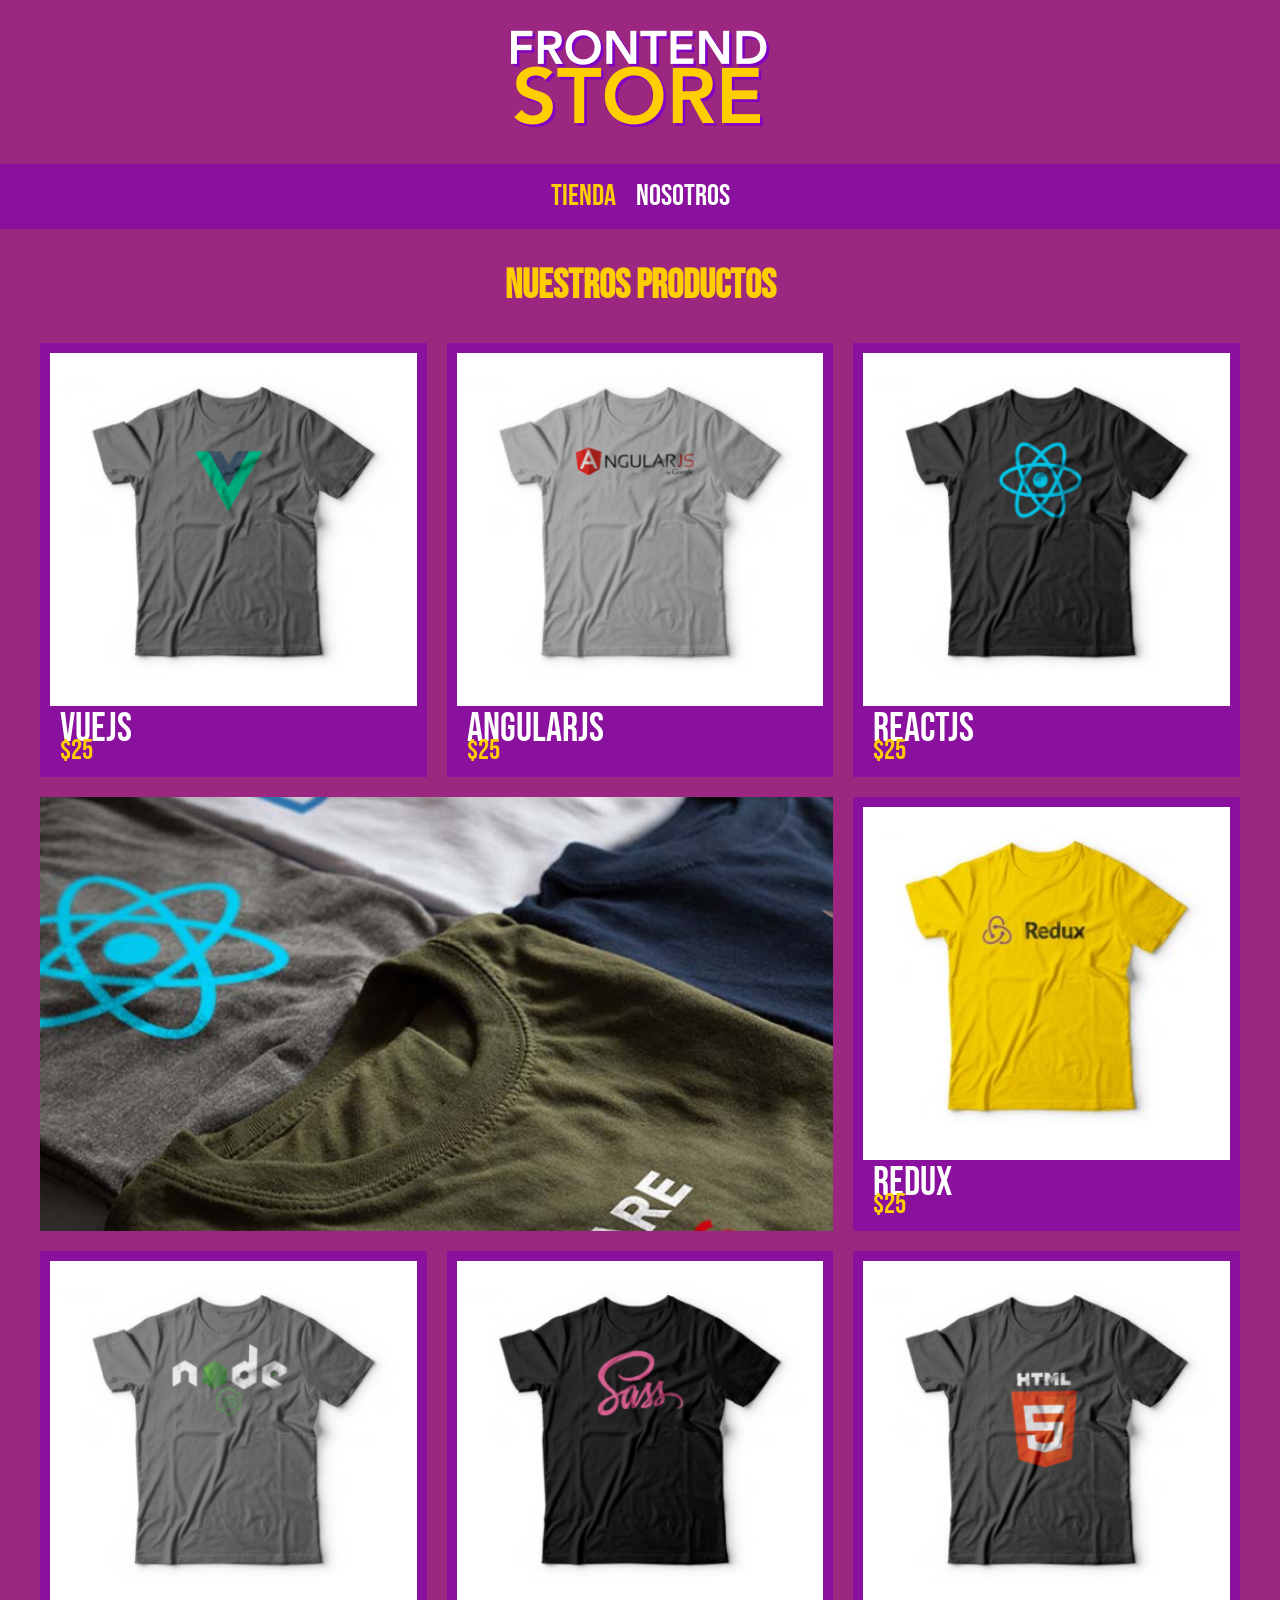
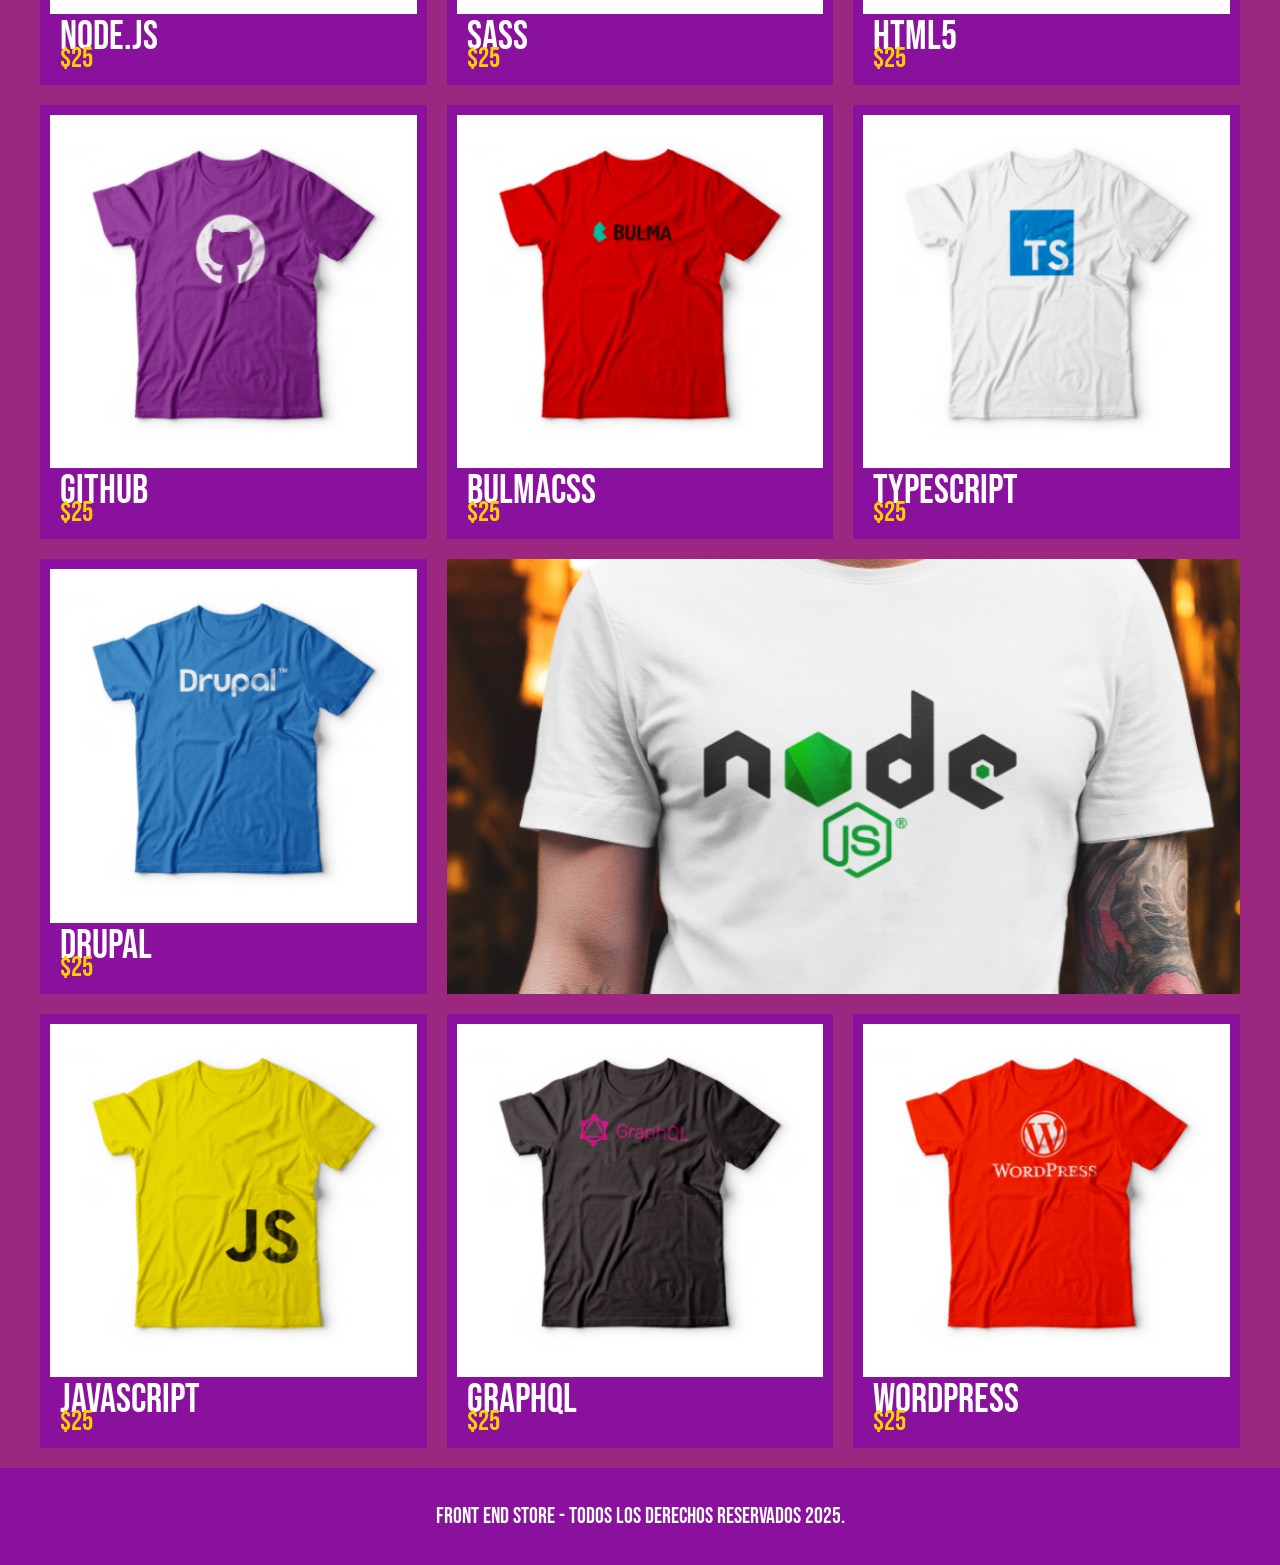
<file: index.html>
<!DOCTYPE html>
<html lang="en">
<head>
    <meta charset="UTF-8">
    <meta name="viewport" content="width=device-width, initial-scale=1.0">

    <link rel="stylesheet" href="css/normalize.css">
    <link rel="stylesheet" href="css/styles.css">
    <link rel="preconnect" href="https://fonts.googleapis.com">
    <link rel="preconnect" href="https://fonts.gstatic.com" crossorigin>
    <link href="https://fonts.googleapis.com/css2?family=Bebas+Neue&display=swap" rel="stylesheet">
    <link rel="preconnect" href="https://fonts.googleapis.com">
    <link rel="preconnect" href="https://fonts.gstatic.com" crossorigin>
    <link href="https://fonts.googleapis.com/css2?family=Dosis:wght@200..800&display=swap" rel="stylesheet">

    <title>FrontEnd Store</title>
</head>
<body>

    <header class="header">
        <a href="index.html">
            <img class="header__logo" src="img/logo.png" alt="logo">
        </a>
    </header>

        <nav class="navegacion">
            <a class="navegacion__enlace navegacion__enlace--activo" href="index.html">Tienda</a>
            <a class="navegacion__enlace" href="nosotros.html">Nosotros</a>
        </nav>

        <main class="contenedor">
            <h1>Nuestros Productos</h1>

                <div class="grid">
                    <div class="producto"> <!--Producto-->
                        <a href="producto.html">
                            <img class="producto__imagen" src="img/1.jpg" alt="camisa">
                            <div class="producto__informacion">
                                <p class="producto__nombre">VueJS</p>
                                <p class="producto__precio">$25</p>
                            </div>
                        </a>
                    </div><!--Producto-->
                <div class="producto"> <!--Producto-->
                    <a href="producto.html">
                        <img class="producto__imagen" src="img/2.jpg" alt="camisa">
                        <div class="producto__informacion">
                            <p class="producto__nombre">AngularJS</p>
                            <p class="producto__precio">$25</p>
                        </div>
                    </a>
                </div><!--Producto-->
                <div class="producto"> <!--Producto-->
                    <a href="producto.html">
                        <img class="producto__imagen" src="img/3.jpg" alt="camisa">
                        <div class="producto__informacion">
                            <p class="producto__nombre">ReactJS</p>
                            <p class="producto__precio">$25</p>
                        </div>
                    </a>
                </div><!--Producto-->
                <div class="producto"> <!--Producto-->
                    <a href="producto.html">
                        <img class="producto__imagen" src="img/4.jpg" alt="camisa">
                        <div class="producto__informacion">
                            <p class="producto__nombre">Redux</p>
                            <p class="producto__precio">$25</p>
                        </div>
                    </a>
                </div><!--Producto-->
                <div class="producto"> <!--Producto-->
                    <a href="producto.html">
                        <img class="producto__imagen" src="img/5.jpg" alt="camisa">
                        <div class="producto__informacion">
                            <p class="producto__nombre">Node.JS</p>
                            <p class="producto__precio">$25</p>
                        </div>
                    </a>
                </div><!--Producto-->
                <div class="producto"> <!--Producto-->
                    <a href="producto.html">
                        <img class="producto__imagen" src="img/6.jpg" alt="camisa">
                        <div class="producto__informacion">
                            <p class="producto__nombre">SASS</p>
                            <p class="producto__precio">$25</p>
                        </div>
                    </a>
                </div><!--Producto-->
                <div class="producto"> <!--Producto-->
                    <a href="producto.html">
                        <img class="producto__imagen" src="img/7.jpg" alt="camisa">
                        <div class="producto__informacion">
                            <p class="producto__nombre">HTML5</p>
                            <p class="producto__precio">$25</p>
                        </div>
                    </a>
                </div><!--Producto-->
                <div class="producto"> <!--Producto-->
                    <a href="producto.html">
                        <img class="producto__imagen" src="img/8.jpg" alt="camisa">
                        <div class="producto__informacion">
                            <p class="producto__nombre">Github</p>
                            <p class="producto__precio">$25</p>
                        </div>
                    </a>
                </div><!--Producto-->
                <div class="producto"> <!--Producto-->
                    <a href="producto.html">
                        <img class="producto__imagen" src="img/9.jpg" alt="camisa">
                        <div class="producto__informacion">
                            <p class="producto__nombre">BulmaCSS</p>
                            <p class="producto__precio">$25</p>
                        </div>
                    </a>
                </div><!--Producto-->
                <div class="producto"> <!--Producto-->
                    <a href="producto.html">
                        <img class="producto__imagen" src="img/10.jpg" alt="camisa">
                        <div class="producto__informacion">
                            <p class="producto__nombre">TypeScript</p>
                            <p class="producto__precio">$25</p>
                        </div>
                    </a>
                </div><!--Producto-->
                <div class="producto"> <!--Producto-->
                    <a href="producto.html">
                        <img class="producto__imagen" src="img/11.jpg" alt="camisa">
                        <div class="producto__informacion">
                            <p class="producto__nombre">Drupal</p>
                            <p class="producto__precio">$25</p>
                        </div>
                    </a>
                </div><!--Producto-->
                <div class="producto"> <!--Producto-->
                    <a href="producto.html">
                        <img class="producto__imagen" src="img/12.jpg" alt="camisa">
                        <div class="producto__informacion">
                            <p class="producto__nombre">JavaScript</p>
                            <p class="producto__precio">$25</p>
                        </div>
                    </a>
                </div><!--Producto-->
                <div class="producto"> <!--Producto-->
                    <a href="producto.html">
                        <img class="producto__imagen" src="img/13.jpg" alt="camisa">
                        <div class="producto__informacion">
                            <p class="producto__nombre">GraphQl</p>
                            <p class="producto__precio">$25</p>
                        </div>
                    </a>
                </div><!--Producto-->
                <div class="producto"> <!--Producto-->
                    <a href="producto.html">
                        <img class="producto__imagen" src="img/14.jpg" alt="camisa">
                        <div class="producto__informacion">
                            <p class="producto__nombre">WordPress</p>
                            <p class="producto__precio">$25</p>
                        </div>
                    </a>
                </div><!--Producto-->

                <div class="grafico grafico--camisas"></div>
                <div class="grafico grafico--node"></div>



            </div>

        </main>


        <footer class="footer">
            <p class="footer__texto">Front End Store - Todos los derechos Reservados 2025.</p>
        </footer>

</body>
</html>
</file>
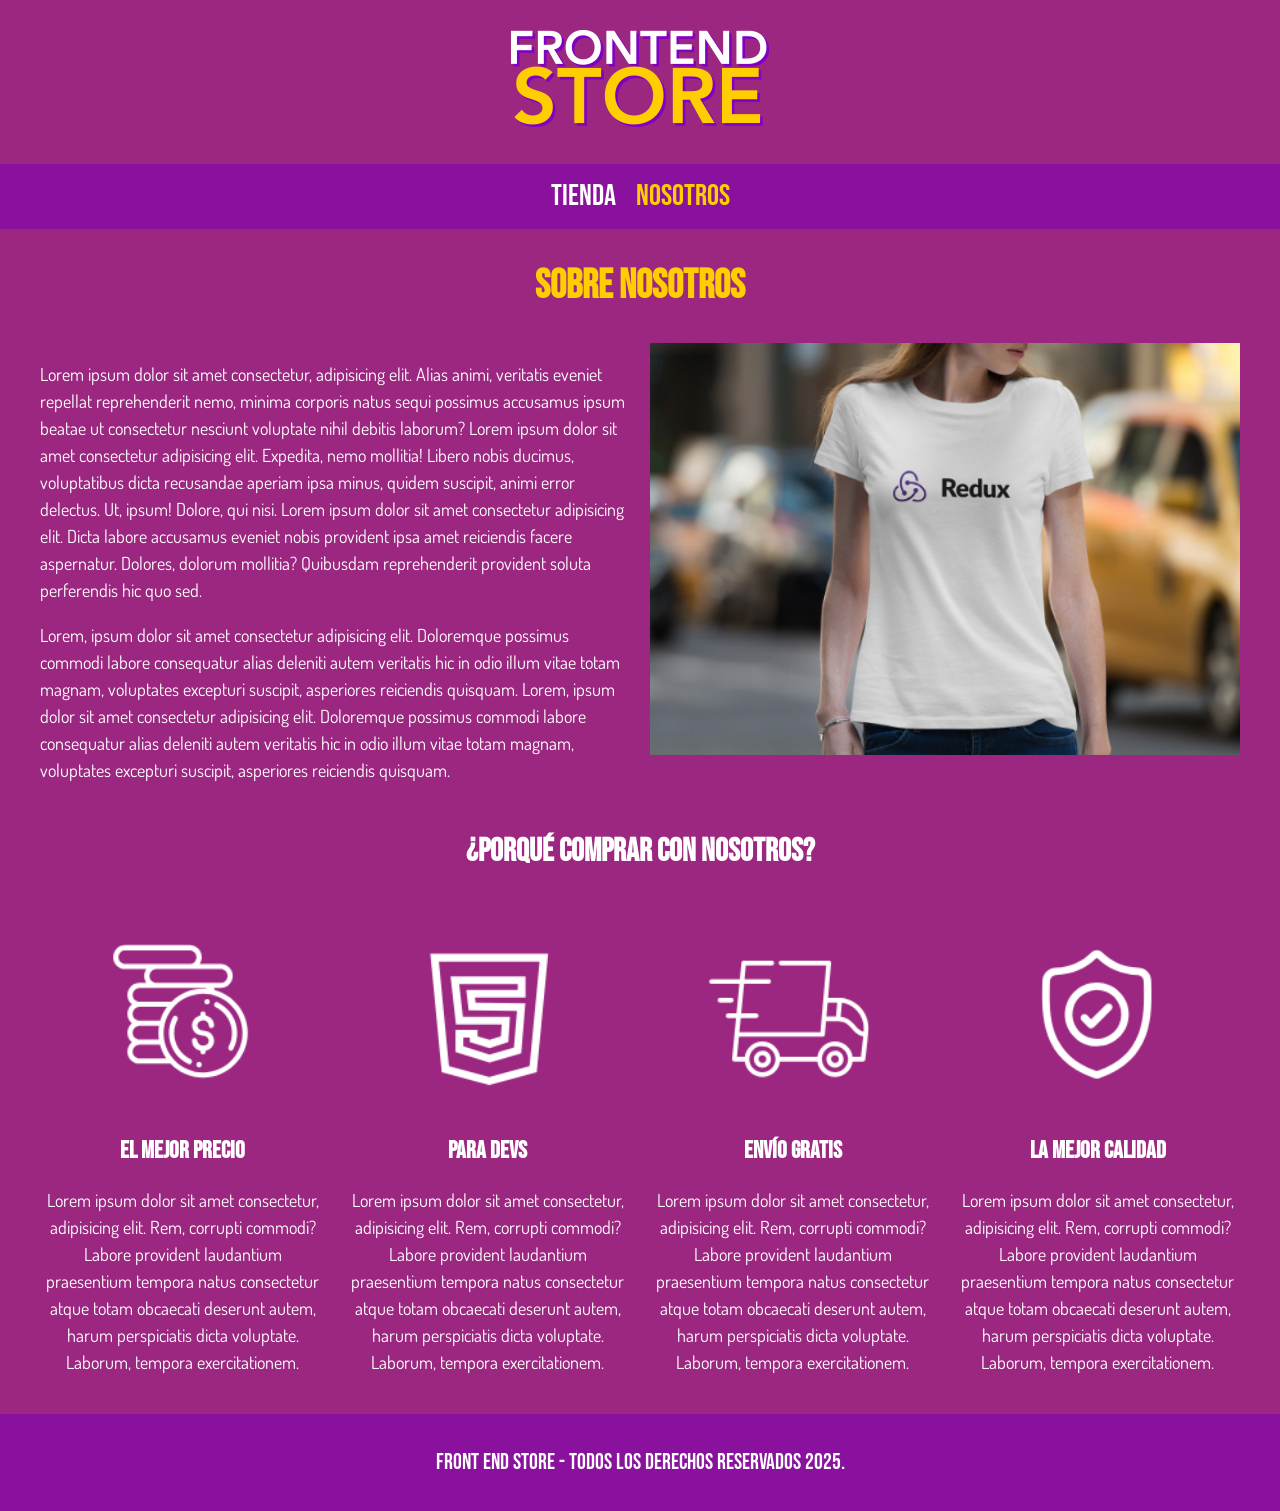
<file: nosotros.html>
<!DOCTYPE html>
<html lang="en">
<head>
    <meta charset="UTF-8">
    <meta name="viewport" content="width=device-width, initial-scale=1.0">

    <link rel="stylesheet" href="css/normalize.css">
    <link rel="stylesheet" href="css/styles.css">
    <link rel="preconnect" href="https://fonts.googleapis.com">
    <link rel="preconnect" href="https://fonts.gstatic.com" crossorigin>
    <link href="https://fonts.googleapis.com/css2?family=Bebas+Neue&display=swap" rel="stylesheet">
    <link rel="preconnect" href="https://fonts.googleapis.com">
    <link rel="preconnect" href="https://fonts.gstatic.com" crossorigin>
    <link href="https://fonts.googleapis.com/css2?family=Dosis:wght@200..800&display=swap" rel="stylesheet">

    <title>FrontEnd Store</title>
</head>
<body>

    <header class="header">
        <a href="index.html">
            <img class="header__logo" src="img/logo.png" alt="logo">
        </a>
    </header>

        <nav class="navegacion">
            <a class="navegacion__enlace" href="index.html">Tienda</a>
            <a class="navegacion__enlace navegacion__enlace--activo" href="nosotros.html">Nosotros</a>
        </nav>

        <main class="contenedor">
            <h1>Sobre Nosotros</h1>
        
            <div class="grid__nosotros">
                
                <div class="grid__texto">

                 <p>
                    Lorem ipsum dolor sit amet consectetur, adipisicing elit. Alias animi, veritatis eveniet repellat reprehenderit nemo, minima corporis natus sequi possimus accusamus ipsum beatae ut consectetur nesciunt voluptate nihil debitis laborum?
                    Lorem ipsum dolor sit amet consectetur adipisicing elit. Expedita, nemo mollitia! Libero nobis ducimus, voluptatibus dicta recusandae aperiam ipsa minus, quidem suscipit, animi error delectus. Ut, ipsum! Dolore, qui nisi.
                    Lorem ipsum dolor sit amet consectetur adipisicing elit. Dicta labore accusamus eveniet nobis provident ipsa amet reiciendis facere aspernatur. Dolores, dolorum mollitia? Quibusdam reprehenderit provident soluta perferendis hic quo sed.
                </p>

                <p>
                    Lorem, ipsum dolor sit amet consectetur adipisicing elit. Doloremque possimus commodi labore consequatur alias deleniti autem veritatis hic in odio illum vitae totam magnam, voluptates excepturi suscipit, asperiores reiciendis quisquam.
                    Lorem, ipsum dolor sit amet consectetur adipisicing elit. Doloremque possimus commodi labore consequatur alias deleniti autem veritatis hic in odio illum vitae totam magnam, voluptates excepturi suscipit, asperiores reiciendis quisquam.
                </p>


                </div>

                
                <img class="grid__imagen" src="img/nosotros.jpg" alt="camisa" >
            
            
            </div>
        
        
        
        </main>

        <section class="contenedor comprar">
            <h2>¿Porqué comprar con nosotros?</h2>
            <div class="bloques">
                <div class="bloque">
                    <img class="bloque__imagen" src="img/icono_1.png" alt="">
                    <h3 class="bloque__titulo">El Mejor Precio</h3>
                    <p>Lorem ipsum dolor sit amet consectetur, adipisicing elit. Rem, corrupti commodi? Labore provident laudantium praesentium tempora natus consectetur atque totam obcaecati deserunt autem, harum perspiciatis dicta voluptate. Laborum, tempora exercitationem.</p>
                </div><!--bloque-->
                <div class="bloque">
                    <img class="bloque__imagen" src="img/icono_2.png" alt="">
                    <h3 class="bloque__titulo">Para Devs</h3>
                    <p>Lorem ipsum dolor sit amet consectetur, adipisicing elit. Rem, corrupti commodi? Labore provident laudantium praesentium tempora natus consectetur atque totam obcaecati deserunt autem, harum perspiciatis dicta voluptate. Laborum, tempora exercitationem.</p>
                </div><!--bloque-->
                <div class="bloque">
                    <img class="bloque__imagen" src="img/icono_3.png" alt="">
                    <h3 class="bloque__titulo">Envío Gratis</h3>
                    <p>Lorem ipsum dolor sit amet consectetur, adipisicing elit. Rem, corrupti commodi? Labore provident laudantium praesentium tempora natus consectetur atque totam obcaecati deserunt autem, harum perspiciatis dicta voluptate. Laborum, tempora exercitationem.</p>
                </div><!--bloque-->
                <div class="bloque">
                    <img class="bloque__imagen" src="img/icono_4.png" alt="">
                    <h3 class="bloque__titulo">La mejor calidad</h3>
                    <p>Lorem ipsum dolor sit amet consectetur, adipisicing elit. Rem, corrupti commodi? Labore provident laudantium praesentium tempora natus consectetur atque totam obcaecati deserunt autem, harum perspiciatis dicta voluptate. Laborum, tempora exercitationem.</p>
                </div><!--bloque-->
            </div> <!--bloques-->
        </section>


        <footer class="footer">
            <p class="footer__texto">Front End Store - Todos los derechos Reservados 2025.</p>
        </footer>

</body>
</html>
</file>
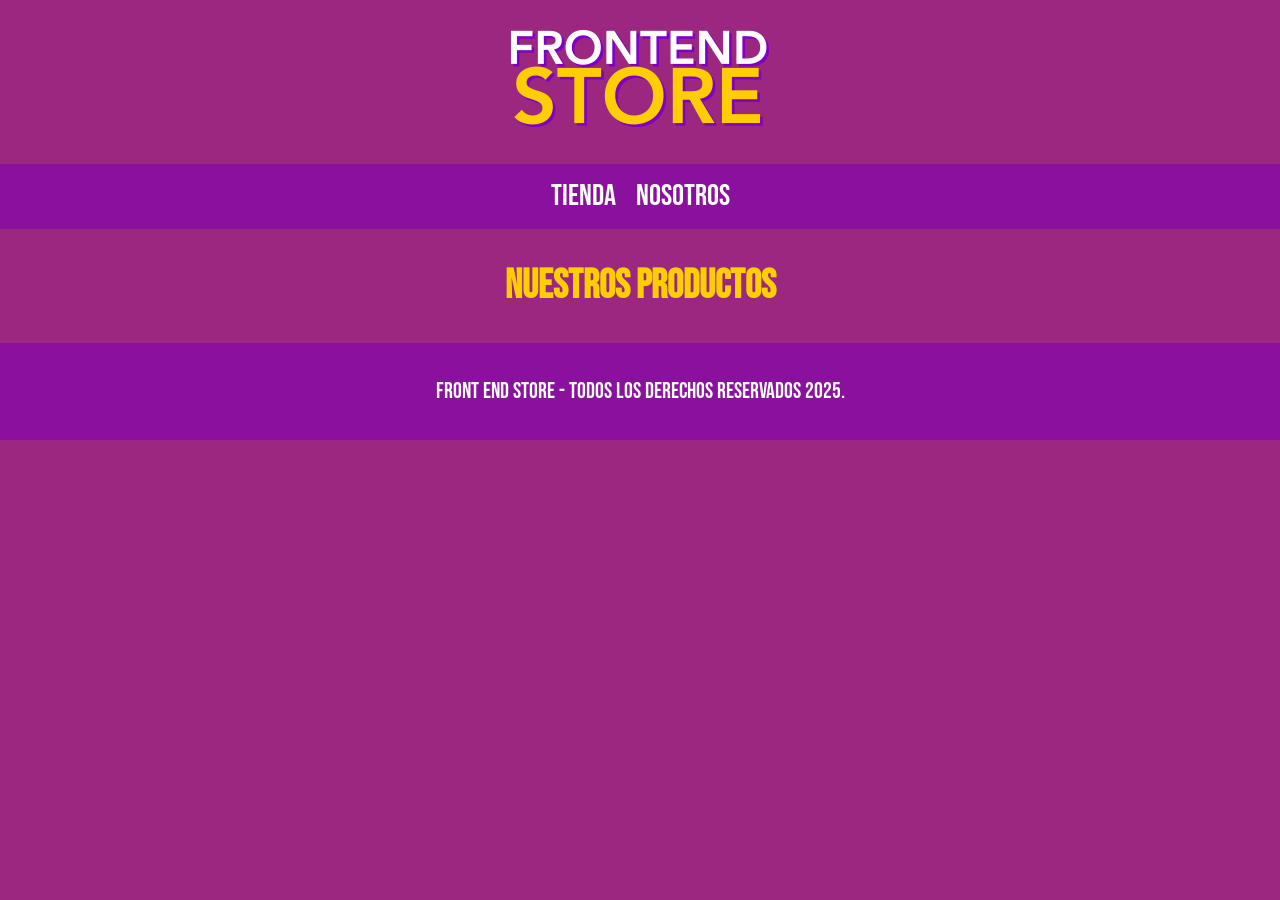
<file: producto.html>
<!DOCTYPE html>
<html lang="en">
<head>
    <meta charset="UTF-8">
    <meta name="viewport" content="width=device-width, initial-scale=1.0">

    <link rel="stylesheet" href="css/normalize.css">
    <link rel="stylesheet" href="css/styles.css">
    <link rel="preconnect" href="https://fonts.googleapis.com">
    <link rel="preconnect" href="https://fonts.gstatic.com" crossorigin>
    <link href="https://fonts.googleapis.com/css2?family=Bebas+Neue&display=swap" rel="stylesheet">
    <link rel="preconnect" href="https://fonts.googleapis.com">
    <link rel="preconnect" href="https://fonts.gstatic.com" crossorigin>
    <link href="https://fonts.googleapis.com/css2?family=Dosis:wght@200..800&display=swap" rel="stylesheet">

    <title>FrontEnd Store</title>
</head>
<body>

    <header class="header">
        <a href="index.html">
            <img class="header__logo" src="img/logo.png" alt="logo">
        </a>
    </header>

        <nav class="navegacion">
            <a class="navegacion__enlace" href="index.html">Tienda</a>
            <a class="navegacion__enlace" href="nosotros.html">Nosotros</a>
        </nav>

        <main class="contenedor">
            <h1>Nuestros Productos</h1>
        </main>


        <footer class="footer">
            <p class="footer__texto">Front End Store - Todos los derechos Reservados 2025.</p>
        </footer>

</body>
</html>
</file>
<file: css/styles.css>
:root{
    --primario: #9C2780;
    --primarioOscuro: #89119D;
    --secundario: #FFCE00;
    --secundarioOscuro: rgb(233,287,2);
    --blanco: #FFF;
    --negro: #000;

    --fuentePrincipal: 'Bebas Neue', cursiva;
    --fuenteSecundaria: 'Dosis', sans-serif;
}

html {
  box-sizing: border-box;
  font-size: 62.5%;
}
*, *:before, *:after {
  box-sizing: inherit;
}

body{
    background-color: var(--primario);
    font-size: 1.6rem;
    line-height: 1.5;
}
p{
    font-size:1.8rem;
    font-family: var(--fuenteSecundaria);
    color: var(--blanco);
}
a{
    text-decoration: none;
}
img{
    max-width: 100%;
}
.contenedor {
    max-width: 120rem;
    margin: 0 auto;
}
h1,h2,h3{
    font-family: var(--fuentePrincipal);
    color: var(--blanco);
    text-align: center;
}
h1{
    font-size: 4rem;
    color: var(--secundario);
}
h2{
    font-size: 3.2rem;
}
h3{
    font-size: 2.4rem;
}

.header{
    text-align: center;
}

.header__logo{
    margin: 3rem 0;
}
.footer{
    background-color: var(--primarioOscuro);
    padding: 1rem 0;
    margin-top: 2rem;
}
.footer__texto{
    text-align: center;
    font-family: var(--fuentePrincipal);
    font-size: 2.2rem;
}


.navegacion{
    background-color: var(--primarioOscuro);
    display: flex;
    justify-content: center;
    padding: 1rem 0;
    gap: 2rem;
}


.navegacion__enlace{
    font-family: var(--fuentePrincipal);
    color: var(--blanco);
    font-size: 3rem;
}
.navegacion__enlace--activo,.navegacion__enlace:hover{
    color:var(--secundario)
}


.grid{
    display: grid;
    grid-template-columns: repeat(2,1fr);
    gap: 2rem;
}

@media (min-width: 768px) {
    .grid{
        grid-template-columns: repeat(3,1fr);
    }
}




.producto{
    background-color: var(--primarioOscuro);
    padding: 1rem;
}
.producto__imagen{
    width: 100%;
}
.producto__informacion{
    
}
.producto__nombre{
    font-size: 4rem;
}
.producto__precio{
    font-size: 2.8rem;
    color: var(--secundario);
}

.producto__nombre,.producto__precio{
    font-family: var(--fuentePrincipal);
    margin: 1rem;
    line-height: 1.2rem;
}

/*graficos*/

.grafico{
    min-height:30rem;
    background-repeat: no-repeat;
    background-size: cover;
    grid-column: 1 / 3;
}
.grafico--camisas{
    grid-row: 2 / 3;
    background-image: url(../img/grafico1.jpg);
}   

.grafico--node{
        grid-row: 8 / 9;
        background-image: url(../img/grafico2.jpg);
}

@media (min-width: 768px) {
    .grafico--node{
        grid-row: 5 / 6;
        grid-column: 2 / 4;
    }
}


/*Nosotros*/

.grid__nosotros{
    display: grid;
    grid-template-rows: repeat(2, auto);
}
@media (min-width: 768px) {
    .grid__nosotros{
        grid-template-columns: repeat(2, 1fr);
        column-gap: 2rem;
    }
}

.grid__imagen{
    grid-row: 1 / 2;
    width: 100%;
}

@media (min-width: 768px) {
    .grid__imagen{
        grid-column: 2/3;
    }
}


/*Bloques*/

.bloques{
    display: grid;
    grid-template-columns: repeat(2,1fr);
    gap: 2rem;
}

@media (min-width: 768px) {
    .bloques{
        grid-template-columns: repeat(4,1fr);
    }
}



.bloque{
    text-align: center;
}

.bloque__imagen{
    width: 100%;
}
.bloque__titulo{
    margin:0;
}
</file>
